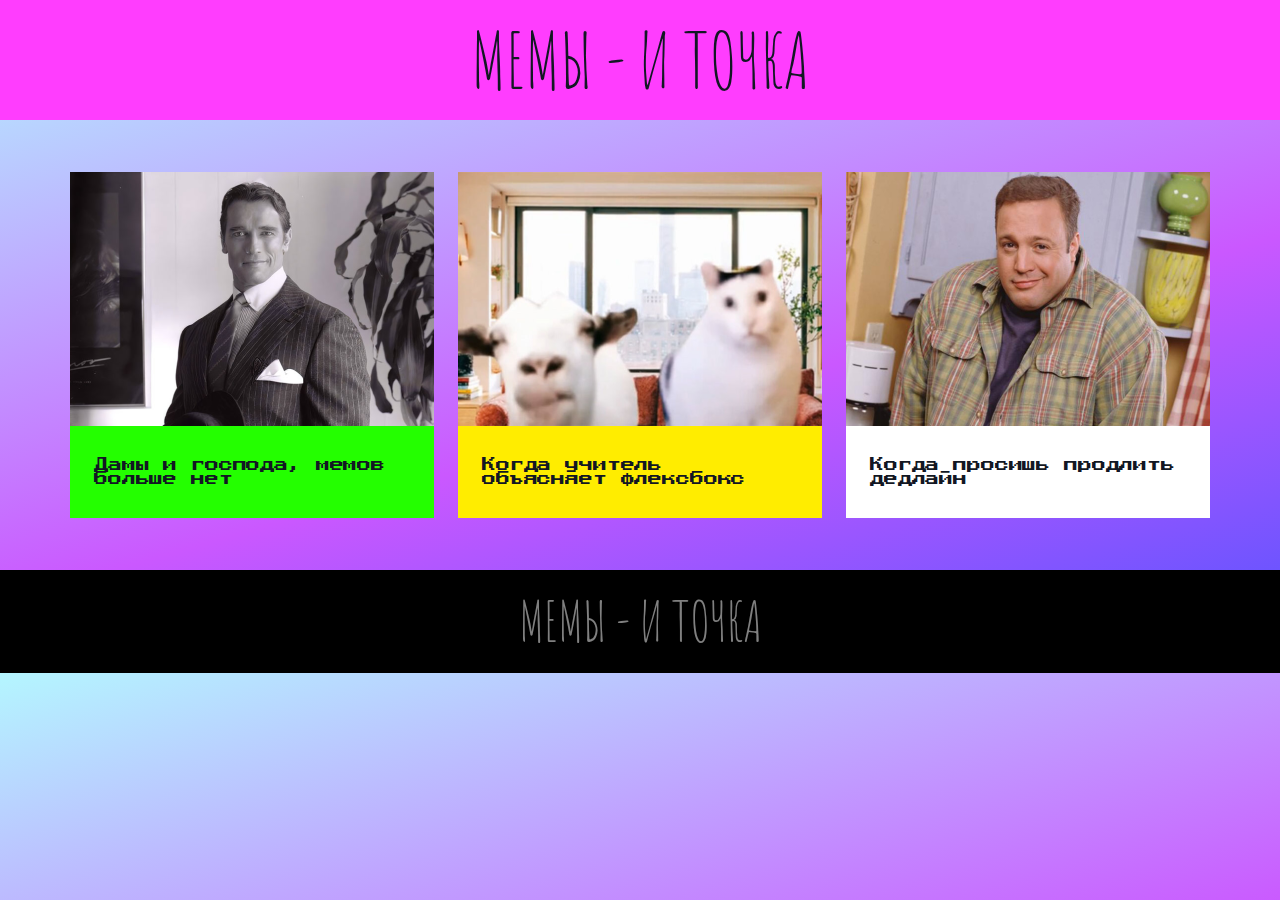
<file: index.html>
<!DOCTYPE html>
<html lang="ru">
  <head>
    <meta charset="UTF-8">
    <meta name="viewport" content="width=device-width, initial-scale=1.0">
    <title>МЕМЫ - И ТОЧКА</title>
    <link rel="preconnect" href="https://fonts.googleapis.com">
    <link rel="preconnect" href="https://fonts.gstatic.com" crossorigin>
    <link href="https://fonts.googleapis.com/css2?family=Amatic+SC:wght@400;700&display=swap" rel="stylesheet">
    <link rel="preconnect" href="https://fonts.googleapis.com">
    <link rel="preconnect" href="https://fonts.gstatic.com" crossorigin>
    <link href="https://fonts.googleapis.com/css2?family=Press+Start+2P&display=swap" rel="stylesheet">
    <link rel="stylesheet" href="styles/index.css"/>
    <link rel="stylesheet" href="styles/base.css">
  </head>
  <body>
    <header class="header">
        <section class="header_container container">
            <a href="./index.html" class="header__logo-link link">
                МЕМЫ - И ТОЧКА
            </a>
        </section>
    </header>
    <main class="main">
        <section class="content">
            <ul class="main_list">
                <li>
                    <a href="pages/page1.html" class="main_list-item">
                        <img src="img/1.png" alt="first img" class="main_item-img">
                        <div class="main_item_txt green">
                            <p class="item_info_text">
                                Дамы и господа, мемов больше нет
                            </p>
                        </div>
                    </a>
                </li>
                <li>
                    <a href="pages/page1.html" class="main_list-item">
                        <img src="img/2.png" alt="second img" class="main_item-img">
                        <div class="main_item_txt yellow">
                            <p class="item_info_text">
                                Когда учитель объясняет флексбокс
                            </p>
                        </div>
                    </a>
                </li>
                <li>
                    <a href="pages/page1.html" class="main_list-item">
                        <img src="img/3.png" alt="third img" class="main_item-img">
                        <div class="main_item_txt white">
                            <p class="item_info_text">
                                Когда просишь продлить дедлайн
                            </p>
                        </div>
                    </a>
                </li>
            </ul>
        </section>
    </main>
    <footer class="footer">
        <section class="footer_containter container">
            <a href="#" class="footer__logo-link link">
                МЕМЫ - И ТОЧКА
            </a>
        </section>
    </footer>         
  </body>
</html>
</file>
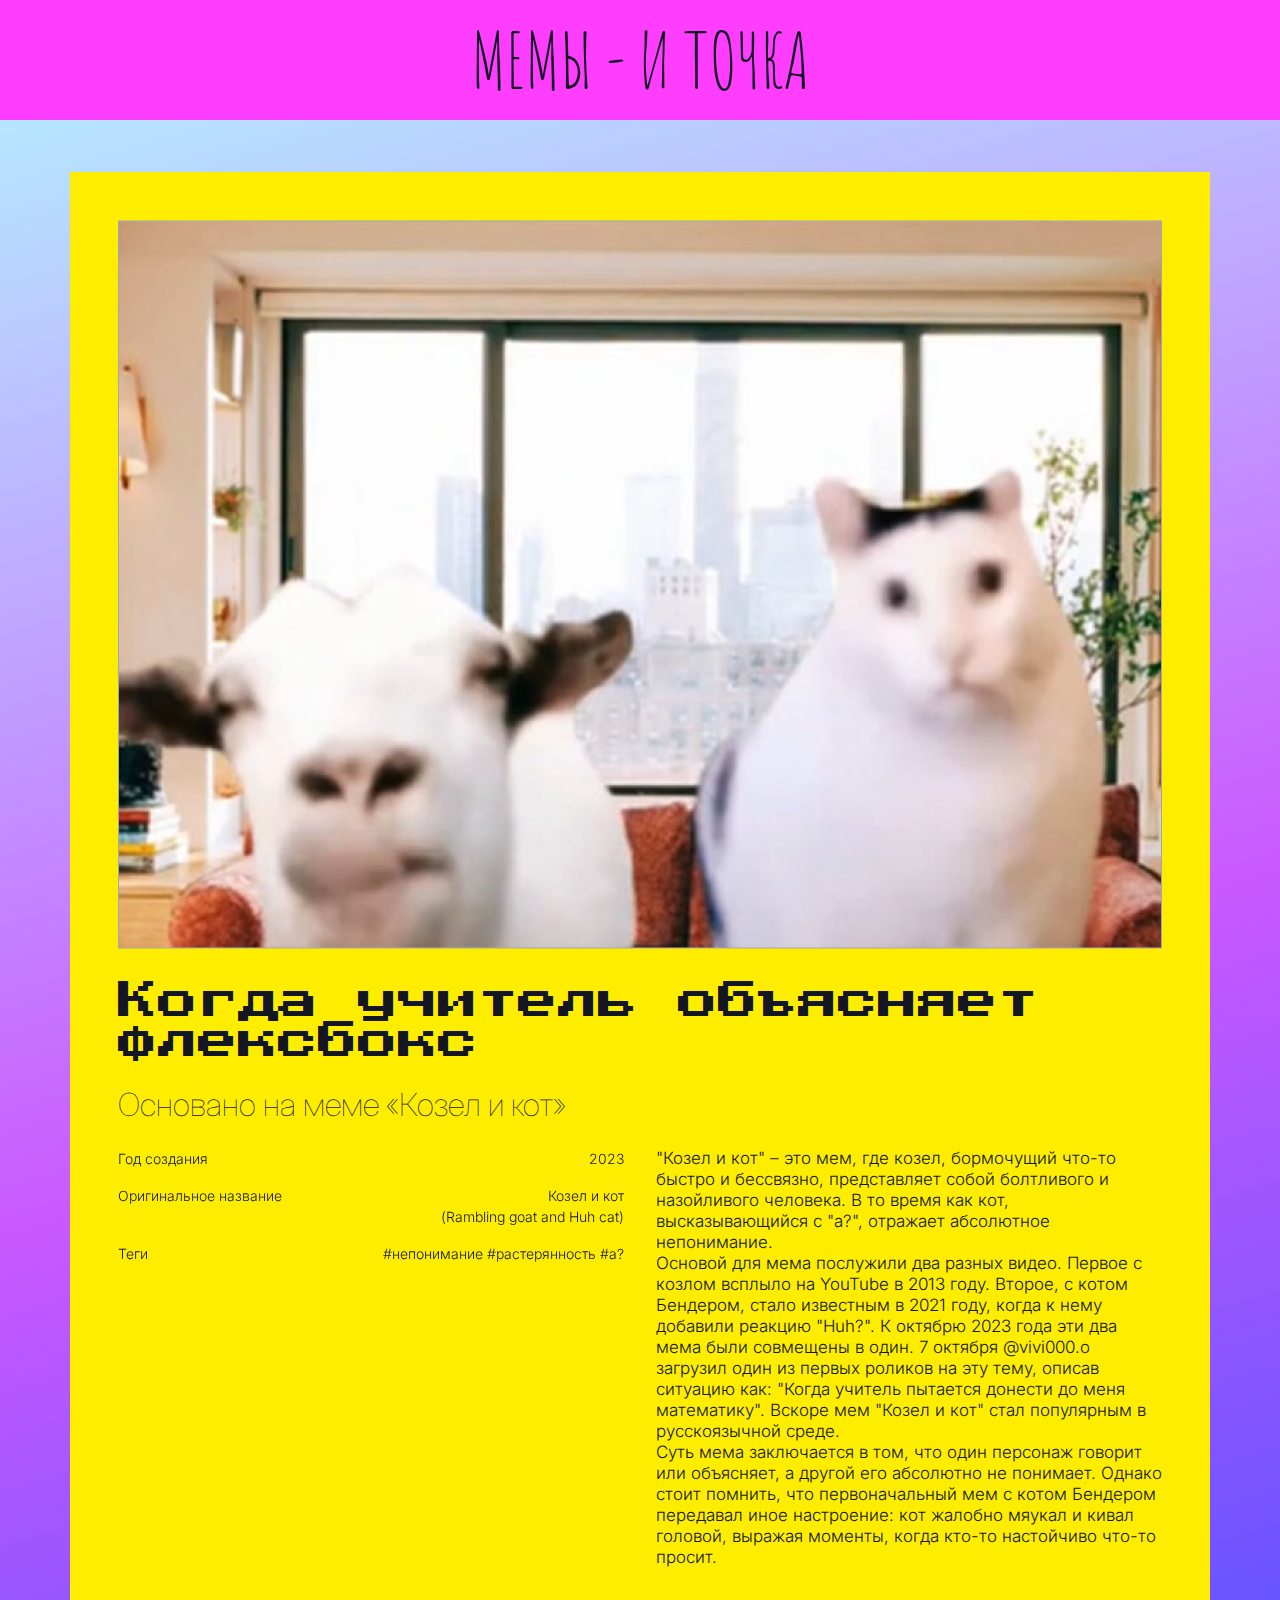
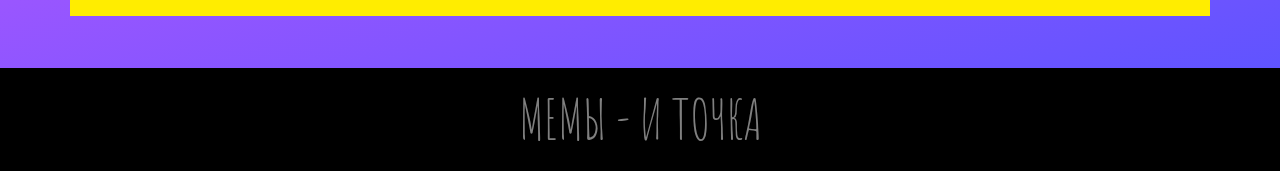
<file: pages/page1.html>
<!DOCTYPE html>
<html lang="ru">
  <head>
    <meta charset="UTF-8">
    <meta name="viewport" content="width=device-width, initial-scale=1.0">
    <title>МЕМЫ - И ТОЧКА</title>
    <link rel="preconnect" href="https://fonts.googleapis.com">
    <link rel="preconnect" href="https://fonts.gstatic.com" crossorigin>
    <link href="https://fonts.googleapis.com/css2?family=Amatic+SC:wght@400;700&display=swap" rel="stylesheet">
    <link rel="preconnect" href="https://fonts.googleapis.com">
    <link rel="preconnect" href="https://fonts.gstatic.com" crossorigin>
    <link href="https://fonts.googleapis.com/css2?family=Press+Start+2P&display=swap" rel="stylesheet">
    <link rel="preconnect" href="https://fonts.googleapis.com">
    <link rel="preconnect" href="https://fonts.gstatic.com" crossorigin>
    <link href="https://fonts.googleapis.com/css2?family=Inter:wght@100;300&family=Press+Start+2P&display=swap" rel="stylesheet">
    <link rel="stylesheet" href="../styles/pages.css"/>
    <link rel="stylesheet" href="../styles/base.css">
  </head>
  <body>
    <header class="header">
        <section class="header_container container">
            <a href="../index.html" class="header__logo-link link">
                МЕМЫ - И ТОЧКА
            </a>
        </section>
    </header>
    <main class="main">
        <div class="main_container yellow">
            <img src="../img/big1.png" alt="" class="main_container-image">
            <div class="main_container-text">
                <h1 class="main_container-h1">Когда учитель объясняет флексбокс</h1>
                <h3 class="main_container-h3">Основано на меме «Козел и кот»</h3>
                <div class="main_container-info">
                    <div class="main_info">
                        <div class="main_info-text">
                            <p class="info-text">Год создания</p>
                            <p class="info-text right">2023</p>
                        </div>
                        <div class="main_info-text">
                            <p class="info-text">Оригинальное название</p>
                            <p class="info-text right">Козел и кот <br>(Rambling goat and Huh cat)</p>
                        </div>
                        <div class="main_info-text">
                            <p class="info-text">Теги</p>
                            <p class="info-text right">#непонимание #растерянность #а?</p>
                        </div>
                    </div>
                    <div class="main_container-desc">
                        <p class="main_desc-par">
                            "Козел и кот" – это мем, где козел, бормочущий что-то быстро и бессвязно, представляет собой болтливого и назойливого человека. В то время как кот, высказывающийся с "а?", отражает абсолютное непонимание. 
                        </p>
                        <p class="main_desc-par">
                            Основой для мема послужили два разных видео. Первое с козлом всплыло на YouTube в 2013 году. Второе, с котом Бендером, стало известным в 2021 году, когда к нему добавили реакцию "Huh?". К октябрю 2023 года эти два мема были совмещены в один. 7 октября @vivi000.o загрузил один из первых роликов на эту тему, описав ситуацию как: "Когда учитель пытается донести до меня математику". Вскоре мем "Козел и кот" стал популярным в русскоязычной среде. 
                        </p>
                        <p class="main_desc-par">
                            Суть мема заключается в том, что один персонаж говорит или объясняет, а другой его абсолютно не понимает. Однако стоит помнить, что первоначальный мем с котом Бендером передавал иное настроение: кот жалобно мяукал и кивал головой, выражая моменты, когда кто-то настойчиво что-то просит.
                        </p>
                    </div>
                </div>
            </div>
        </div>
    </main>
    <footer class="footer">
        <section class="footer_containter container">
            <a href="../index.html" class="footer__logo-link link">
                МЕМЫ - И ТОЧКА
            </a>
        </section>
    </footer>         
  </body>
</html>
</file>
<file: styles/index.css>
.content{
  width: 100%;
  max-width: 1140px;
  box-sizing: border-box;
  margin: 0;
  padding: 0;
}

.main_list {
  list-style: none;
  display: flex;
  flex-direction: row;
  justify-content: center;
  align-items: flex-start;
  flex-wrap: wrap;
  margin: 0;
  padding: 0;
  box-sizing: border-box;
  gap: 24px;
}

.item-link {
  gap: 0;
  text-decoration: none;
}

.item-link:hover {
  color: white;
  transition: 0.5s;
}

.main_list-item {
  display: flex;
  flex-direction: column;
  max-width: 364px;
  width: 100%;
  max-height: 346px;
  height: 100%;
  gap: 0;
  text-decoration: none;
}


.main_item_txt {
  display: flex;
  justify-content: flex-start;
  align-items: center;
  padding: 32px 24px;
}

p {
  margin: 0;
  color: var(--black, #121723);
  font-family: "Press Start 2P", sans-serif;
  font-size: 14px;
  font-style: normal;
  font-weight: 400;
  line-height: normal;
  letter-spacing: -0.14px;
}
</file>
<file: styles/base.css>
body {
  display: flex;
  flex-direction: column;
  margin: auto;
  background: linear-gradient(164deg, #B4F6FF 0%, #CA58FF 57.93%, #5253FF 100%);
  gap: 32px;
}

.header, 
.main, 
.footer {
  display: flex;
  justify-content: center;
  align-items: center;
  width: 100%;
  box-sizing: border-box;
  padding: 20px;
}

.container {
  max-width: 1140px;
  width: 100%;
  margin: 0 24px;
  display: flex;
  justify-content: center;
  align-items: center;
}

.header {
  background-color: #FF3DFE;
  padding: 30px 20px;
}

.header__logo-link {
  color: var(--black, #121723);
  font-size: 77px;
}

.footer {
  background-color: black;
  padding: 30px 50px;
}

.footer__logo-link {
  color: var(--white, #FFF);
  font-size: 55px;
  opacity: 0.5;
}

.container {
  max-width: 1140px;
  width: 100%;
  margin: 0 24px;
  display: flex;
  justify-content: center;
  align-items: center;
}

.green {
  background-color: #24FF00;
}

.yellow {
  background-color: #FFED00;
}

.white {
  background-color: #FFF;
}

.link {
  font-family: 'Amatic SC', serif;
  font-style: normal;
  font-weight: 400;
  line-height: 78.188%;
  letter-spacing: -2,75px;
  text-decoration: none;
  text-align: center;
}

.item-link {
  gap: 0;
  text-decoration: none;
}
</file>
<file: styles/pages.css>
.main_container {
    display: flex;
    width: 100%;
    max-width: 1140px;
    padding: 48px;
    flex-direction: column;
    justify-content: center;
    align-items: center;
    gap: 32px;
    box-sizing: border-box;
}

.main_container-image {
    width: 100%;
    align-self: stretch;
}

h1 {
    color: var(--black, #121723);
    font-family: "Press Start 2P";
    font-size: 40px;
    font-weight: 400;
    margin: 0;
}

h3 {
    color: var(--black, #121723);
    font-family: "Inter";
    font-size: 32px;
    font-style: normal;
    font-weight: 100;
    margin: 0;
}

.info-text {
    font-size: 14px;
}

p {
    color: var(--black, #121723);
    font-family: Inter;
    font-size: 17px;
    font-style: normal;
    font-weight: 300;
    line-height: 21px;
    margin: 0;
}

.main_container-text {
    display: flex;
    flex-direction: column;
    align-items: flex-start;
    gap: 24px;
    align-self: stretch;
    box-sizing: border-box;
}

.main_container-info {
    display: flex;
    justify-content: space-between;
    align-items: flex-start;
    gap: 32px;
    align-self: stretch;
    flex-grow: 1;
    box-sizing: border-box;
}

.main_container-desc {
    max-width: 568px;
    width: 100%;
}

.main_info {
    display: flex;
    flex-direction: column;
    align-items: flex-start;
    gap: 16px;
    align-self: stretch;
    width: 100%;
    position: sticky;
    top: 15px;
    height: 100%;
}

.main_info-text {
    display: flex;
    justify-content: space-between;
    align-items: flex-start;
    align-self: stretch;
    width: 100%;
}

.right {
    text-align: right;
}
</file>
